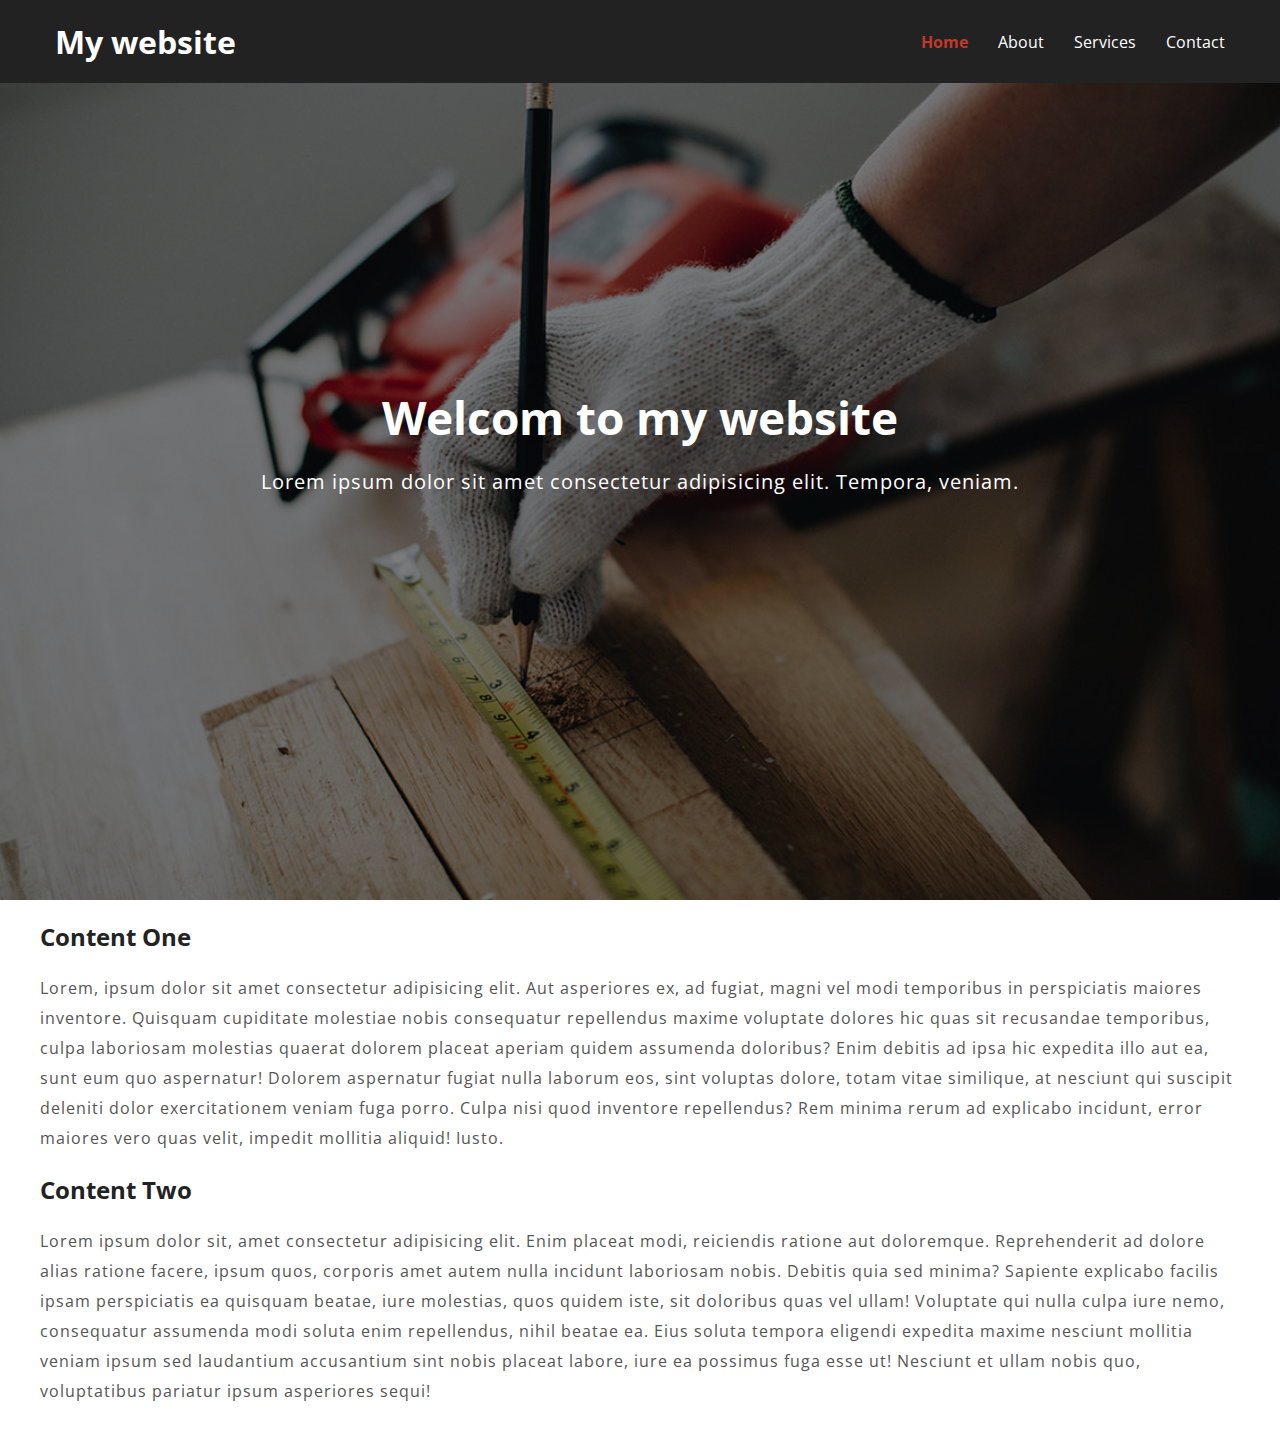
<file: index.html>
<!DOCTYPE html>
<html lang="en">

<head>
    <meta charset="UTF-8">
    <meta http-equiv="X-UA-Compatible" content="IE=edge">
    <meta name="viewport" content="width=device-width, initial-scale=1.0">
    <!--<link rel="stylesheet" href="https://cdnjs.cloudflare.com/ajax/libs/font-awesome/5.15.3/css/all.min.css" integrity="sha512-iBBXm8fW90+nuLcSKlbmrPcLa0OT92xO1BIsZ+ywDWZCvqsWgccV3gFoRBv0z+8dLJgyAHIhR35VZc2oM/gI1w==" crossorigin="anonymous" />-->
    <link rel="stylesheet" href="static/style.css">
    <title>Stckey Navbar</title>
</head>

<body>
    <nav class="nav ">
        <div class="container">
            <h1 class="logo"><a href="/index.html">My website</a></h1>
            <ul>
                <li><a href="#" class="current">Home</a></li>
                <li><a href="about.html">About</a></li>
                <li><a href="#">Services</a></li>
                <li><a href="contact.html">Contact</a></li>
            </ul>
        </div>
    </nav>
    <div class="hero">
        <div class="container">
            <h1>Welcom to my website</h1>
            <p>Lorem ipsum dolor sit amet consectetur adipisicing elit. Tempora, veniam.</p>

        </div>
    </div>
    <section class="container content">
        <h2>Content One</h2>
        <p>Lorem, ipsum dolor sit amet consectetur adipisicing elit. Aut asperiores ex, ad fugiat, magni vel modi
            temporibus in perspiciatis maiores inventore. Quisquam cupiditate molestiae nobis consequatur repellendus
            maxime voluptate dolores hic quas sit recusandae temporibus, culpa laboriosam molestias quaerat dolorem
            placeat aperiam quidem assumenda doloribus? Enim debitis ad ipsa hic expedita illo aut ea, sunt eum quo
            aspernatur! Dolorem aspernatur fugiat nulla laborum eos, sint voluptas dolore, totam vitae similique, at
            nesciunt qui suscipit deleniti dolor exercitationem veniam fuga porro. Culpa nisi quod inventore
            repellendus? Rem minima rerum ad explicabo incidunt, error maiores vero quas velit, impedit mollitia
            aliquid! Iusto.</p>

        <h3>Content Two</h3>
        <p>Lorem ipsum dolor sit, amet consectetur adipisicing elit. Enim placeat modi, reiciendis ratione aut
            doloremque. Reprehenderit ad dolore alias ratione facere, ipsum quos, corporis amet autem nulla incidunt
            laboriosam nobis. Debitis quia sed minima? Sapiente explicabo facilis ipsam perspiciatis ea quisquam beatae,
            iure molestias, quos quidem iste, sit doloribus quas vel ullam! Voluptate qui nulla culpa iure nemo,
            consequatur assumenda modi soluta enim repellendus, nihil beatae ea. Eius soluta tempora eligendi expedita
            maxime nesciunt mollitia veniam ipsum sed laudantium accusantium sint nobis placeat labore, iure ea possimus
            fuga esse ut! Nesciunt et ullam nobis quo, voluptatibus pariatur ipsum asperiores sequi!</p>

    </section>

    <script src="static/script.js"></script>
</body>

</html>
</file>
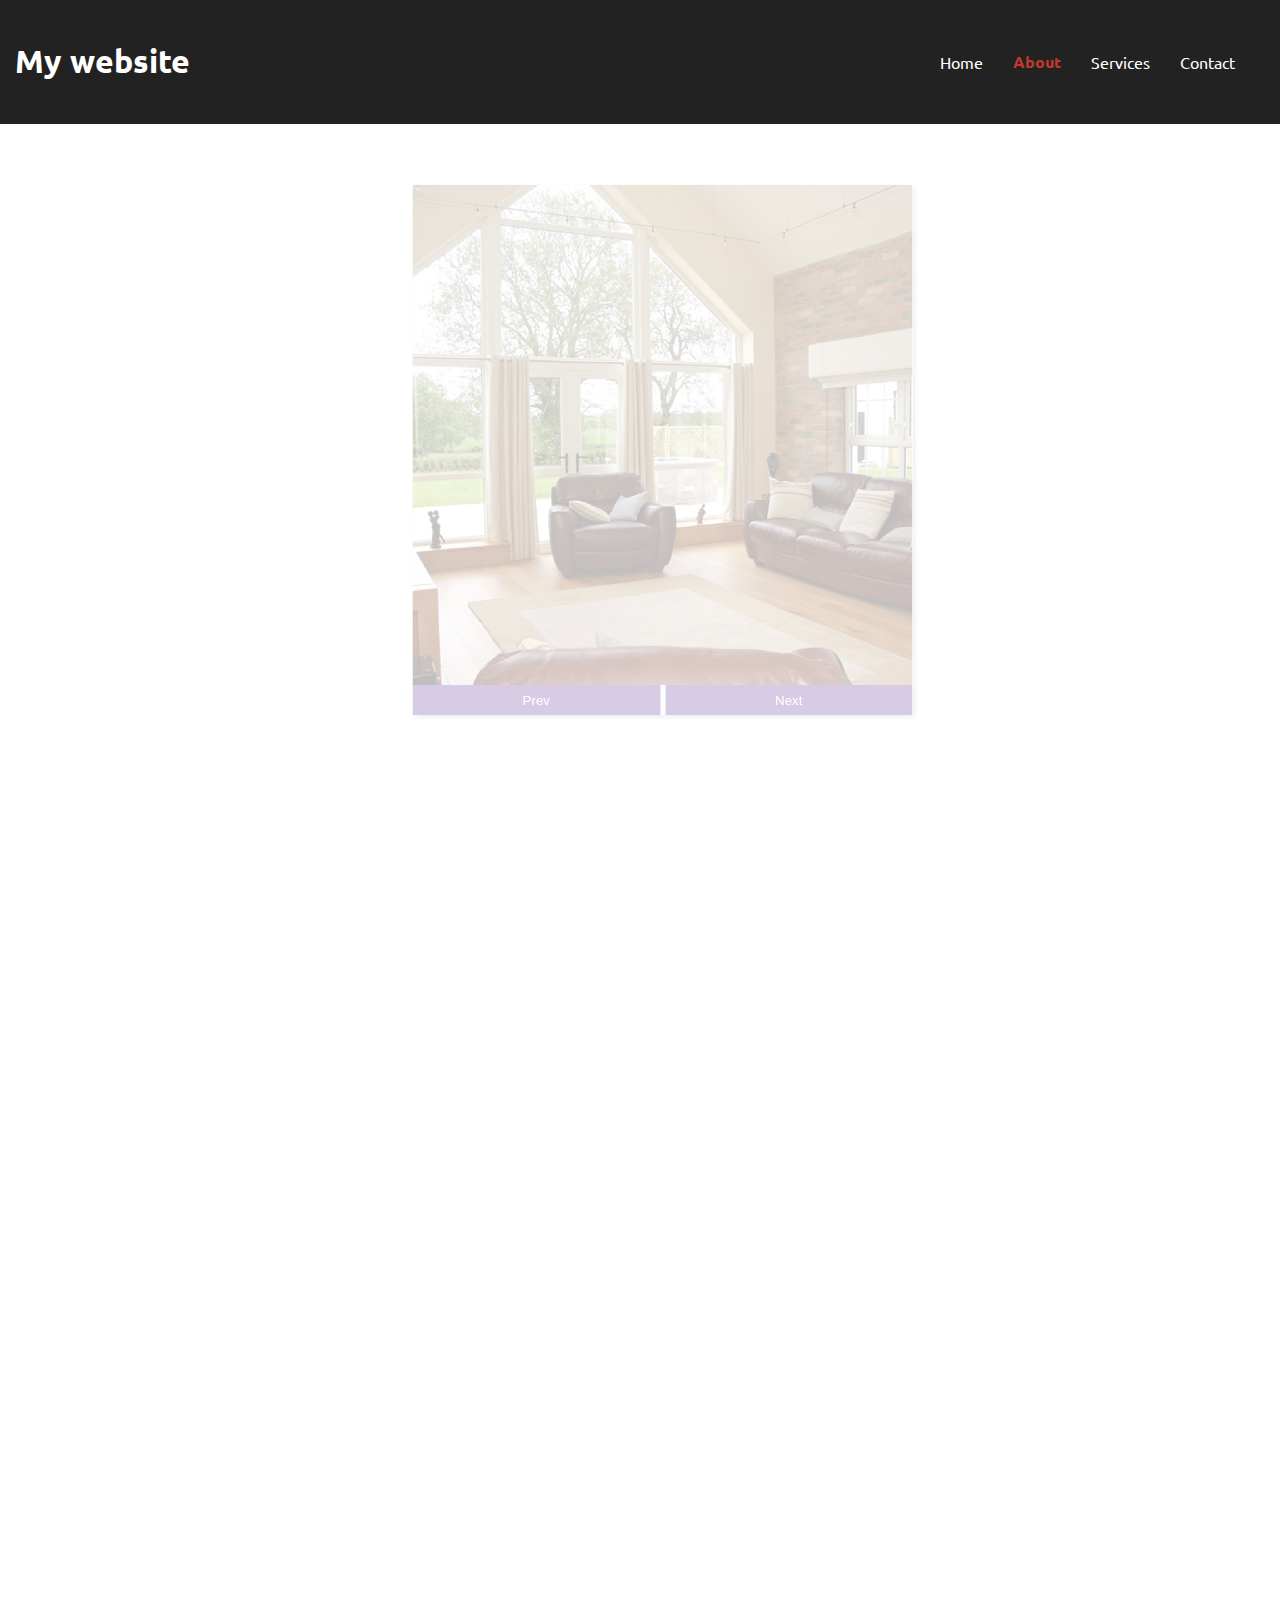
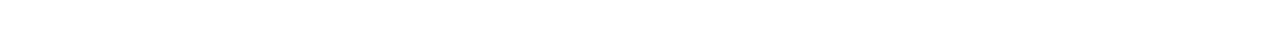
<file: about.html>
<!DOCTYPE html>
<html lang="en">

<head>
    <meta charset="UTF-8">
    <meta http-equiv="X-UA-Compatible" content="IE=edge">
    <meta name="viewport" content="width=device-width, initial-scale=1.0">
    <link rel="stylesheet" href="https://cdnjs.cloudflare.com/ajax/libs/font-awesome/5.15.3/css/all.min.css" integrity="sha512-iBBXm8fW90+nuLcSKlbmrPcLa0OT92xO1BIsZ+ywDWZCvqsWgccV3gFoRBv0z+8dLJgyAHIhR35VZc2oM/gI1w==" crossorigin="anonymous" />    <script src="https://ajax.googleapis.com/ajax/libs/jquery/3.5.1/jquery.min.js"></script>
    <link rel="stylesheet" href="static/about.css">
    <title>About</title>
</head>

<body>
    <nav class="nav ">
        <div class="container">
            <h1 class="logo"><a href="index.html">My website</a></h1>
            <ul>
                <li><a href="index.html" class="current">Home</a></li>
                <li><a href="about.html">About</a></li>
                <li><a href="services.html">Services</a></li>
                <li><a href="contact.html">Contact</a></li>
                <li><a href="javascript:void(0);" class="icon" onclick="myFunction()">
                    <i class="fa fa-bars"></i>
                  </a></li>
            </ul>
        </div>
    </nav>
    <section class="bg" id="bg"></section>
    <div class="loading-text">0%</div>
    <div class="carousel-wrapper" id="panel">
        <div class="carousel">
            <div class="image-countainer" id="imgs">
            <img src="photo/double-glazing-bg.jpg" alt="first-image" />
            <img src="photo/flooring.jpg" alt="second-image" />
            <img src="photo/tile1.jpg" alt="third-image" />
            <img src="photo/tile2.jpg" alt="fourth-image" />           
            <img src="photo/flooring1.jpg" alt="fourth-image" />
            <img src="photo/window2.jpg" alt="fourth-image" />
            <img src="photo/windows1.jpg" alt="fourth-image" />
            <img src="photo/bathroom.jpg" alt="fourth-image" />
            <img src="photo/bathroom2.jpg" alt="fourth-image" />
           
            </div>
            
            <div class="buttons-container">
                <button class="btn" id="left">Prev</button>
                <button class="btn" id="right">Next</button>
            </div>
        </div>
    </div>
    <div class="work-container">
        <div class="card" id="first">
            <img class="work" 
         src="photo/double-glazing-bg.jpg"
         alt="fourth-image"
         />
         Lorem ipsum, dolor sit amet consectetur adipisicing elit. Ipsum ut voluptatibus ea itaque tenetur a totam animi omnis quis saepe odit, sint dolores rem eum voluptate nihil rerum nemo reiciendis.</div>
        <div class="card" id="second">
            <img class="work"
         src="photo/tile1.jpg"
         alt="third-image"
         />
         Lorem ipsum dolor sit amet, consectetur adipisicing elit. Similique illum et commodi asperiores tempora obcaecati nostrum eius sit unde temporibus.</div>
        <div class="card" id="third">
            <img class="work"
         src="photo/window2.jpg"
         alt="second-image"
         />
         Lorem ipsum dolor sit amet consectetur adipisicing elit. Repudiandae, non?</div>
    </div>
    <script src="static/about.js"></script>
    <script>
        function myFunction() {
    var x = document.querySelector(".nav");
    if (x.className === "nav") {
      x.className += " responsive";
    } else {
      x.className = "nav";
    }
  }
    </script>
</body>

</html>
</file>
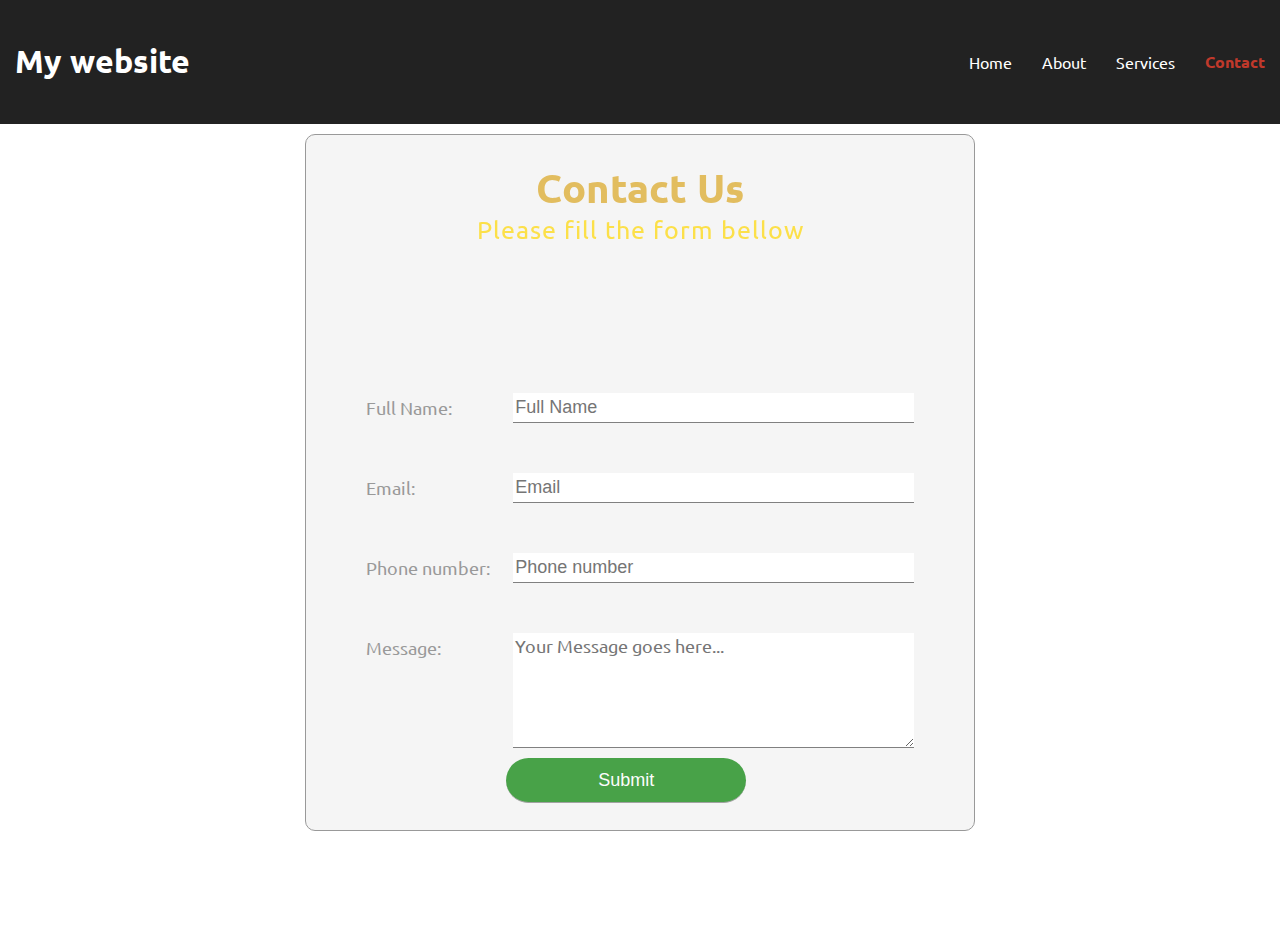
<file: contact.html>
<!DOCTYPE html>
<html lang="en">

<head>
    <meta charset="UTF-8">
    <meta http-equiv="X-UA-Compatible" content="IE=edge">
    <meta name="viewport" content="width=device-width, initial-scale=1.0">
    <!--<link rel="stylesheet" href="https://cdnjs.cloudflare.com/ajax/libs/font-awesome/5.15.3/css/all.min.css" integrity="sha512-iBBXm8fW90+nuLcSKlbmrPcLa0OT92xO1BIsZ+ywDWZCvqsWgccV3gFoRBv0z+8dLJgyAHIhR35VZc2oM/gI1w==" crossorigin="anonymous" />-->
    <link rel="stylesheet" href="static/contact.css">
    <title>Contact</title>
</head>

<body>
    <nav class="nav ">
        <div class="container">
            <h1 class="logo"><a href="index.html">My website</a></h1>
            <ul>
                <li><a href="index.html" class="current">Home</a></li>
                <li><a href="about.html">About</a></li>
                <li><a href="services.html">Services</a></li>
                <li><a href="contact.html">Contact</a></li>
            </ul>
        </div>
    </nav>
    <section class="bg"></section>
    <div class="loading-text" hidden>0%</div>

    <div class="container-form">
        <div class="contact-img">
            <span class="title">Contact Us</span>
            <span class="msg">Please fill the form bellow</span>
        </div>
        <form class="form" action="">
            <div class="form-input">
                <label for="Full Name" >Full Name:</label>
                <input type="text" placeholder="Full Name" id="name">                
            </div>
            <div class="form-input">
                <label for="email">Email:</label>
                <input type="text" placeholder="Email" id="email">                
            </div>
            <div class="form-input">
                <label for="phone">Phone number:</label>
                <input type="number" placeholder="Phone number" id="phone">
            </div>
            <div class="form-input">
                <label for="msg" id="msg">Message:</label>
                <textarea name="msg" id="msg" cols="30" rows="5" placeholder="Your Message goes here..." ></textarea>
            </div>
            <div class="btn-container">
                <input type="submit" class="btn">
            </div>
        </form>
    </div>

    <script src="static/contact.js"></script>
</body>

</html>
</file>
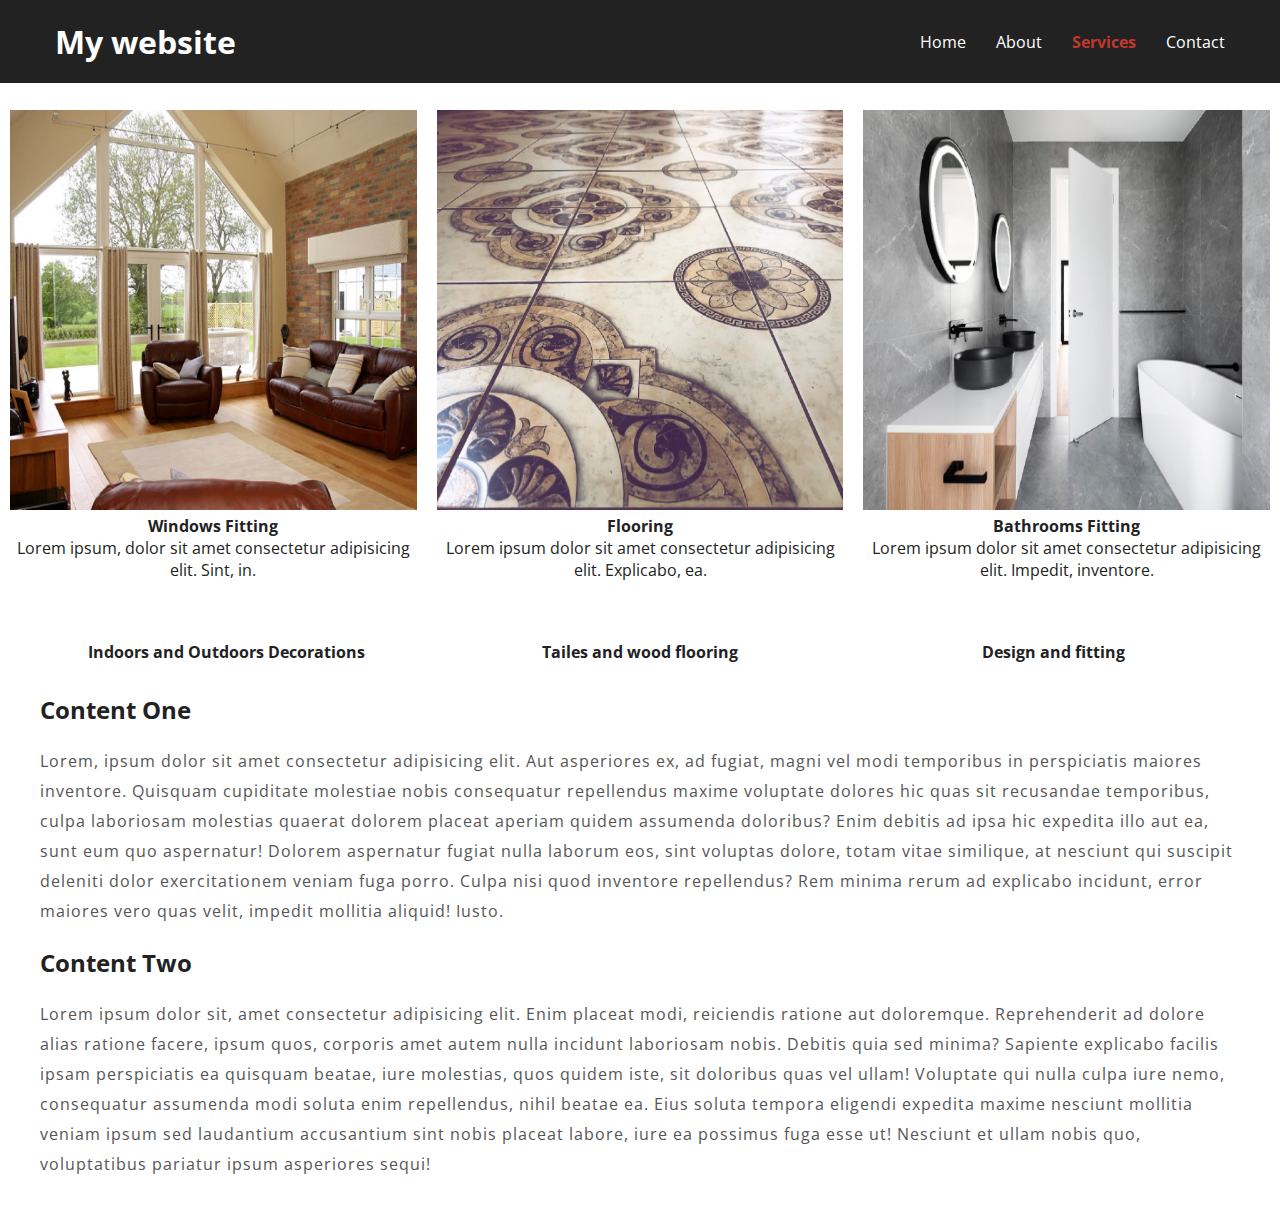
<file: services.html>
<!DOCTYPE html>
<html lang="en">

<head>
    <meta charset="UTF-8">
    <meta http-equiv="X-UA-Compatible" content="IE=edge">
    <meta name="viewport" content="width=device-width, initial-scale=1.0">
    <link rel="stylesheet" href="https://cdnjs.cloudflare.com/ajax/libs/font-awesome/5.15.3/css/all.min.css" integrity="sha512-iBBXm8fW90+nuLcSKlbmrPcLa0OT92xO1BIsZ+ywDWZCvqsWgccV3gFoRBv0z+8dLJgyAHIhR35VZc2oM/gI1w==" crossorigin="anonymous" />
    <link rel="stylesheet" href="static/services.css">
    <title>Services</title>
</head>

<body>
    <nav class="nav ">
        <div class="container">
            <h1 class="logo"><a href="/index.html">My website</a></h1>
            <ul>
                <li><a href="index.html" class="current">Home</a></li>
                <li><a href="about.html">About</a></li>
                <li><a href="services.html">Services</a></li>
                <li><a href="contact.html">Contact</a></li>
            </ul>
        </div>
    </nav>


    <div class="container-body">
            <div class="icon"><img src="photo/double-glazing-bg.jpg" alt=""><h4>Windows Fitting</h4><p>Lorem ipsum, dolor sit amet consectetur adipisicing elit. Sint, in.</p></div>
            <div class="icon"><img src="photo/flooring.jpg" alt=""><h4>Flooring</h4><p>Lorem ipsum dolor sit amet consectetur adipisicing elit. Explicabo, ea.</p></div>
            <div class="icon"><img src="photo/bathroom.jpg" alt=""><h4>Bathrooms Fitting</h4><p>Lorem ipsum dolor sit amet consectetur adipisicing elit. Impedit, inventore.</p></div>
    </div>
    <div class="font-icons">
        <div class="icon"><i class="fas fa-paint-roller"></i><h4>Indoors and Outdoors Decorations</h4></div>
        <div class="icon"><i class="fas fa-ruler-combined"></i><h4>Tailes and wood flooring</h4></div>
        <div class="icon"><i class="fas fa-pencil-ruler"></i><h4>Design and fitting</h4></div>
    </div>     

    <section class="container content">
        <h2>Content One</h2>
        <p>Lorem, ipsum dolor sit amet consectetur adipisicing elit. Aut asperiores ex, ad fugiat, magni vel modi
            temporibus in perspiciatis maiores inventore. Quisquam cupiditate molestiae nobis consequatur repellendus
            maxime voluptate dolores hic quas sit recusandae temporibus, culpa laboriosam molestias quaerat dolorem
            placeat aperiam quidem assumenda doloribus? Enim debitis ad ipsa hic expedita illo aut ea, sunt eum quo
            aspernatur! Dolorem aspernatur fugiat nulla laborum eos, sint voluptas dolore, totam vitae similique, at
            nesciunt qui suscipit deleniti dolor exercitationem veniam fuga porro. Culpa nisi quod inventore
            repellendus? Rem minima rerum ad explicabo incidunt, error maiores vero quas velit, impedit mollitia
            aliquid! Iusto.</p>

        <h3>Content Two</h3>
        <p>Lorem ipsum dolor sit, amet consectetur adipisicing elit. Enim placeat modi, reiciendis ratione aut
            doloremque. Reprehenderit ad dolore alias ratione facere, ipsum quos, corporis amet autem nulla incidunt
            laboriosam nobis. Debitis quia sed minima? Sapiente explicabo facilis ipsam perspiciatis ea quisquam beatae,
            iure molestias, quos quidem iste, sit doloribus quas vel ullam! Voluptate qui nulla culpa iure nemo,
            consequatur assumenda modi soluta enim repellendus, nihil beatae ea. Eius soluta tempora eligendi expedita
            maxime nesciunt mollitia veniam ipsum sed laudantium accusantium sint nobis placeat labore, iure ea possimus
            fuga esse ut! Nesciunt et ullam nobis quo, voluptatibus pariatur ipsum asperiores sequi!</p>

    </section>

    <script src="static/services.js"></script>
</body>

</html>
</file>
<file: static/style.css>
@import url('https://fonts.googleapis.com/css?family=Open+Sans');

* {
  box-sizing: border-box;
  margin: 0;
  padding: 0;
}

body {
  font-family: 'Open Sans', sans-serif;
  color: #222;
  padding-bottom: 50px;
}

.container {
  max-width: 1200px;
  margin: 0 auto;
}
.nav {
  position: fixed;
  background-color: #222;
  top: 0;
  left: 0;
  right: 0;
  transition: all 0.3s ease-in-out;
}

.nav .container {
  display: flex;
  justify-content: space-between;
  align-items: center;
  padding: 20px 0;
  transition: all 0.3s ease-in-out;
}

.nav ul {
  display: flex;
  list-style-type: none;
  align-items: center;
  justify-content: center;
}

.nav.active {
  background-color: #fff;
  box-shadow: 0 2px 10px rgba(0, 0, 0, 0.3);
}

.nav.active a {
  color: #000;
}

.nav a {
  color: #fff;
  text-decoration: none;
  padding: 7px 15px;
  transition: all 0.3s ease-in-out;
}

.nav.active .container {
  padding: 10px 0;
}

.nav a.current,
.nav a:hover {
  color: #c0392b;
  font-weight: bold;
}

.hero {
  background-image: url('builder.jpg');
  background-repeat: no-repeat;
  background-size: cover;
  background-position: bottom center;
  height: 100vh;
  color: #fff;
  display: flex;
  justify-content: center;
  align-items: center;
  text-align: center;
  position: relative;
  margin-bottom: 20px;
  z-index: -2;
}

.hero::before {
  content: '';
  position: absolute;
  top: 0;
  left: 0;
  width: 100%;
  height: 100%;
  background-color: rgba(0, 0, 0, 0.5);
  z-index: -1;
}

.hero h1 {
  font-size: 46px;
  margin: -20px 0 20px;
}

.hero p {
  font-size: 20px;
  letter-spacing: 1px;
}

.content h2,
.content h3 {
  font-size: 150%;
  margin: 20px 0;
}
.content p {
  color: #555;
  line-height: 30px;
  letter-spacing: 1px;
}
</file>
<file: static/about.css>
@import url('https://fonts.googleapis.com/css2?family=Ubuntu');

* {
  box-sizing: border-box;
}

body {
  font-family: 'Ubuntu', sans-serif;
  display: flex;

  align-items: center;
  justify-content: center;
  height: 100vh; /* vijual part of the brwser */
  overflow: hidden; /* noscroll bars to show */
  margin: 0;
}

.bg {
  background: url('https://www.flooringstores.com/blog/wp-content/uploads/2020/03/Snap-Together-Tile-Flooring-FI-1024x654.jpg')
    no-repeat center center/cover;
  position: absolute;
  top: -30px;
  left: -30px;
  height: calc(100vh + 60px);
  width: calc(100vw + 60px);
  z-index: -1;
  filter: blur(0px);
}

.loading-text {
  font-size: 50px;
  color: #fff;
}

.nav {
  position: fixed;
  background-color: #222;
  top: 0;
  left: 0;
  right: 0;
  transition: all 0.3s ease-in-out;
}

.nav .container {
  display: flex;
  justify-content: space-between;
  align-items: center;
  padding: 20px 0;
  transition: all 0.3s ease-in-out;
}

.nav ul {
  display: flex;
  list-style-type: none;
  align-items: center;
  justify-content: center;
}

.nav.active {
  background-color: #fff;
  box-shadow: 0 2px 10px rgba(0, 0, 0, 0.3);
}

.nav.active a {
  color: #000;
}

.nav a {
  color: #fff;
  text-decoration: none;
  padding: 7px 15px;
  transition: all 0.3s ease-in-out;
}

.nav.active .container {
  padding: 10px 0;
}

.nav a.current,
.nav a:hover {
  color: #c0392b;
  font-weight: bold;
}

img {
  width: 500px;
  height: 500px;
  object-fit: cover;
}

.carousel-wrapper {
  transform: translateX(-100%);
  transition: transform 1s ease;
  position: absolute;
}

.carousel {
  box-shadow: 2px 2px 5px rgba(0, 0, 0, 0.3);
  height: 530px;
  width: 500px;
  overflow: hidden;
}

.image-countainer {
  display: flex;
  transform: translateX(0);
  transition: transform 0.5s ease-in-out;
}

.buttons-container {
  display: flex;
  justify-content: space-between;
}

.btn {
  background-color: rebeccapurple;
  color: #fff;
  border: none;
  padding: 0.5rem;
  cursor: pointer;
  width: 49.5%;
}

.btn:hover {
  opacity: 0.9;
}

.btn:focus {
  outline: none;
}

.work-container {
  margin-top: 60%;
  background-color: rgb(247, 247, 247);
  width: 99%;
  height: 600px;
  display: flex;
  flex-wrap: wrap;
  position: absolute;
  bottom: -750px;
  box-shadow: 0 0 2px rgba(0, 0, 0, 0.3);
  transform: translateX(110%);
  transition: transform 1s ease-in-out;
}

.card {
  text-align: center;
  width: 30%;
  background: rgb(230, 233, 228);
  border: solid #000 1px;
  margin: 10px 10px 0px 20px;
  border-radius: 3px;
  padding: 5px;
  opacity: 0.7;
}

.card:hover {
  opacity: 1;
}

.card .work {
  width: 100%;
}

@media screen and (max-width: 600px) {
  .carousel-wrapper {
    transform: translateX(-100%);
    transition: transform 1s ease;
    position: absolute;
  }

  .carousel {
    height: 315px;
    width: 250px;
  }
  .buttons-container {
    z-index: 1;
  }
  .card {
    width: 30%;
    margin: 5px;
  }
  .buttons-container {
    display: flex;
    justify-content: space-between;
  }
  .nav.responsive {
    position: relative;
    flex-direction: column;
    font-size: 14px;
    justify-content: left;
  }
  .nav.responsive .icon {
    position: absolute;
    right: 0;
    top: 0;
  }
  .nav.responsive ul li a {
    float: none;
    display: flex;
  }
  .nav.responsive ul {
    display: flex;
    flex-direction: column;
  }
}
</file>
<file: static/contact.css>
@import url('https://fonts.googleapis.com/css2?family=Ubuntu');

* {
  box-sizing: border-box;
}

body {
  font-family: 'Ubuntu', sans-serif;
  display: flex;
  align-items: center;
  justify-content: center;
  height: 100vh; /* vijual part of the brwser */
  overflow: hidden; /* noscroll bars to show */
  margin: 0;
}

.bg {
  background: url('') no-repeat center center/cover;
  position: absolute;
  top: -30px;
  left: -30px;
  height: calc(100vh + 60px);
  width: calc(100vw + 60px);
  z-index: -1;
  filter: blur(0px);
}

.loading-text {
  font-size: 50px;
  color: #fff;
}

.nav {
  position: fixed;
  background-color: #222;
  top: 0;
  left: 0;
  right: 0;
  transition: all 0.3s ease-in-out;
}

.nav .container {
  display: flex;
  justify-content: space-between;
  align-items: center;
  padding: 20px 0;
  transition: all 0.3s ease-in-out;
}

.nav ul {
  display: flex;
  list-style-type: none;
  align-items: center;
  justify-content: center;
}

.nav.active {
  background-color: #fff;
  box-shadow: 0 2px 10px rgba(0, 0, 0, 0.3);
}

.nav.active a {
  color: #000;
}

.nav a {
  color: #fff;
  text-decoration: none;
  padding: 7px 15px;
  transition: all 0.3s ease-in-out;
}

.nav.active .container {
  padding: 10px 0;
}

.nav a.current,
.nav a:hover {
  color: #c0392b;
  font-weight: bold;
}

.container-form {
  background: whitesmoke;
  height: 697px;
  width: 670px;
  border: 1px #999 solid;
  border-radius: 10px;
  margin-top: 5%;
}

.contact-img {
  background: url('https://cdn.pixabay.com/photo/2019/05/10/14/23/contact-us-4193637__340.jpg');
  width: 100%;
  height: 30%;
  opacity: 0.7;
  display: flex;
  flex-direction: column;
  justify-content: center;
  border-top-left-radius: 10px;
  border-top-right-radius: 10px;
}

.contact-img .title {
  align-items: center;
  color: goldenrod;
  text-align: center;
  font-size: 40px;
  font-weight: bold;
  margin-top: -70px;
}

.contact-img .msg {
  text-align: center;
  letter-spacing: 1px;
  font-size: 25px;
  color: gold;
}

.form-input {
  display: flex;
  flex-direction: row;
  justify-content: space-between;
  align-content: flex-end;
  line-height: 30px;
}

input {
  width: 60%;
  margin-top: 50px;
  margin-right: 60px;
  border: none;
  border-bottom: gray solid 1px;
  font-size: 18px;
}

input:focus {
  border-bottom: green solid 1px;
  outline: 0;
}

label {
  margin-top: 50px;
  margin-left: 60px;
  text-align: right;
  color: #999;
  font-size: 18px;
}

textarea {
  font-family: inherit;
  text-align: justify;
  width: 60%;
  margin-top: 50px;
  margin-right: 60px;
  border: none;
  border-bottom: gray solid 1px;
  font-size: 18px;
}

textarea:focus {
  border-bottom: green solid 1px;
  outline: 0;
}

.btn-container {
  width: 60%;
  text-align: right;
}

.btn {
  margin-top: 10px;
  margin-left: 200px;
  border-radius: 25px;
  height: 45px;
  color: #fff;
  background: green;
  opacity: 0.7;
}

.btn:hover {
  cursor: pointer;
  background: rgb(51, 50, 50);
}

@media screen and (max-width: 600px) {
  .container-form {
    height: 330px;
    width: 250px;
  }
  .contact-img .title {
    align-items: center;
    color: goldenrod;
    text-align: center;
    font-size: 15px;
    font-weight: bold;
    margin-top: -70px;
  }

  .contact-img .msg {
    text-align: center;
    letter-spacing: 1px;
    font-size: 10px;
    color: gold;
  }

  .form-input {
    display: flex;
    flex-direction: row;
    justify-content: space-between;
    align-content: flex-end;
    line-height: 10px;
  }

  input {
    width: 60%;
    margin-top: 15px;
    margin-right: 6px;
    border: none;
    border-bottom: gray solid 1px;
    font-size: 10px;
  }

  input:focus {
    border-bottom: green solid 1px;
    outline: 0;
  }

  label {
    margin-top: 10px;
    margin-left: 16px;
    text-align: right;
    color: #999;
    font-size: 10px;
  }

  textarea {
    font-family: inherit;
    text-align: justify;
    width: 60%;
    margin-top: 50px;
    margin-right: 60px;
    border: none;
    border-bottom: gray solid 1px;
    font-size: 10px;
  }

  textarea:focus {
    border-bottom: green solid 1px;
    outline: 0;
  }

  .btn-container {
    width: 60%;
    text-align: right;
  }

  .btn {
    margin-top: 10px;
    margin-left: 85px;
    border-radius: 25px;
    height: 15px;
    color: #fff;
    background: green;
    opacity: 0.7;
  }
}
</file>
<file: static/services.css>
@import url('https://fonts.googleapis.com/css?family=Open+Sans');

* {
  box-sizing: border-box;
  margin: 0;
  padding: 0;
}

body {
  font-family: 'Open Sans', sans-serif;
  color: #222;
  padding-bottom: 50px;
}

.container {
  max-width: 1200px;
  margin: 0 auto;
}
.nav {
  position: fixed;
  background-color: #222;
  top: 0;
  left: 0;
  right: 0;
  transition: all 0.3s ease-in-out;
}

.nav .container {
  display: flex;
  justify-content: space-between;
  align-items: center;
  padding: 20px 0;
  transition: all 0.3s ease-in-out;
}

.nav ul {
  display: flex;
  list-style-type: none;
  align-items: center;
  justify-content: center;
}

.nav.active {
  background-color: #fff;
  box-shadow: 0 2px 10px rgba(0, 0, 0, 0.3);
}

.nav.active a {
  color: #000;
}

.nav a {
  color: #fff;
  text-decoration: none;
  padding: 7px 15px;
  transition: all 0.3s ease-in-out;
}

.nav.active .container {
  padding: 10px 0;
}

.nav a.current,
.nav a:hover {
  color: #c0392b;
  font-weight: bold;
}

.content h2,
.content h3 {
  font-size: 150%;
  margin: 20px 0;
}
.content p {
  color: #555;
  line-height: 30px;
  letter-spacing: 1px;
}

.container-body {
  display: flex;
  justify-content: center;
  flex-direction: row;
  flex-wrap: nowrap;
  width: 100%;
  margin-top: 100px;
}
.icon {
  width: 33%;
  margin: 10px;
  text-align: center;
}

.icon img {
  width: 100%;
  height: 400px;
}

.font-icons {
  margin: 20px;
  display: flex;
  margin-top: 40px;
}

.icon .font-icons {
  flex-wrap: wrap;
}
i {
  align-items: center;
  color: #555;
  font-size: 40px;
}
</file>
